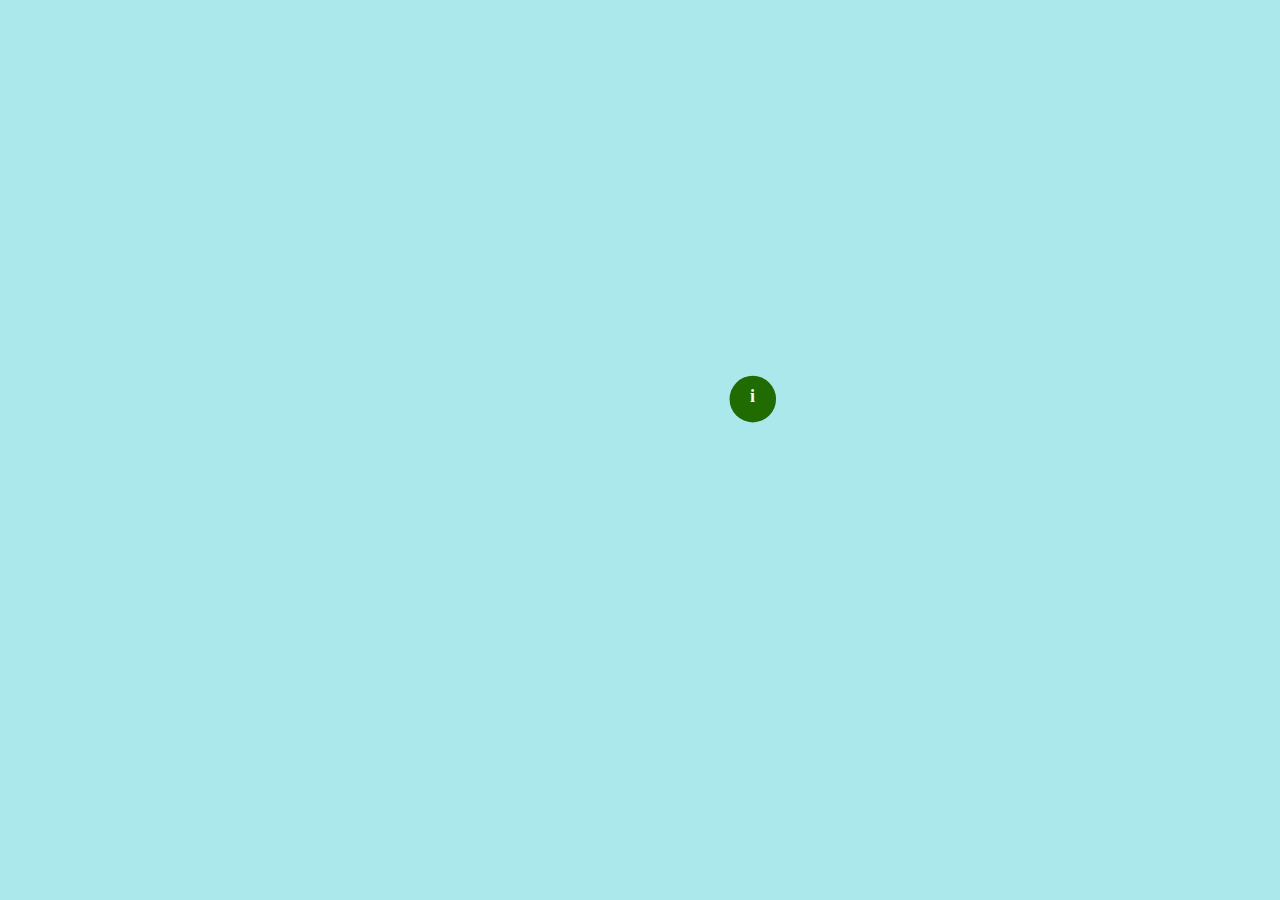
<file: index.html>
<!DOCTYPE html>
<html lang="en">
<head>
    <meta charset="UTF-8">
    <meta name="viewport" content="width=device-width, initial-scale=1.0">
    <meta http-equiv="X-UA-Compatible" content="ie=edge">
    <title>Document</title>
    <link rel="stylesheet" href="css/main.css">
</head>
<body>
    <div class="container">
        <div class="inner">
            <span>i</span>
            <h1>Hey</h1>
            <p>Lorem ipsum dolor sit amet consectetur adipisicing elit. At nostrum eius culpa quasi blanditiis vel illo eveniet delectus non soluta, sunt accusamus rerum debitis eum animi repellendus, obcaecati atque fuga.</p>
        </div>
    </div>
</body>

<script>
     function Person(firstName,lastName,age) {
            this.firstName  = firstName;
            this.lastName = lastName;
            this.age = age;
        }
var people = [
           new Person('ali', 'sadri', 5),
           new Person('ali', 'sadri', 5),
           new Person('ali', 'sadri', 5),
           new Person('ali', 'sadri', 5),
        ];

        console.table(people);

        // console.log(firstName)

</script>
</html>
</file>
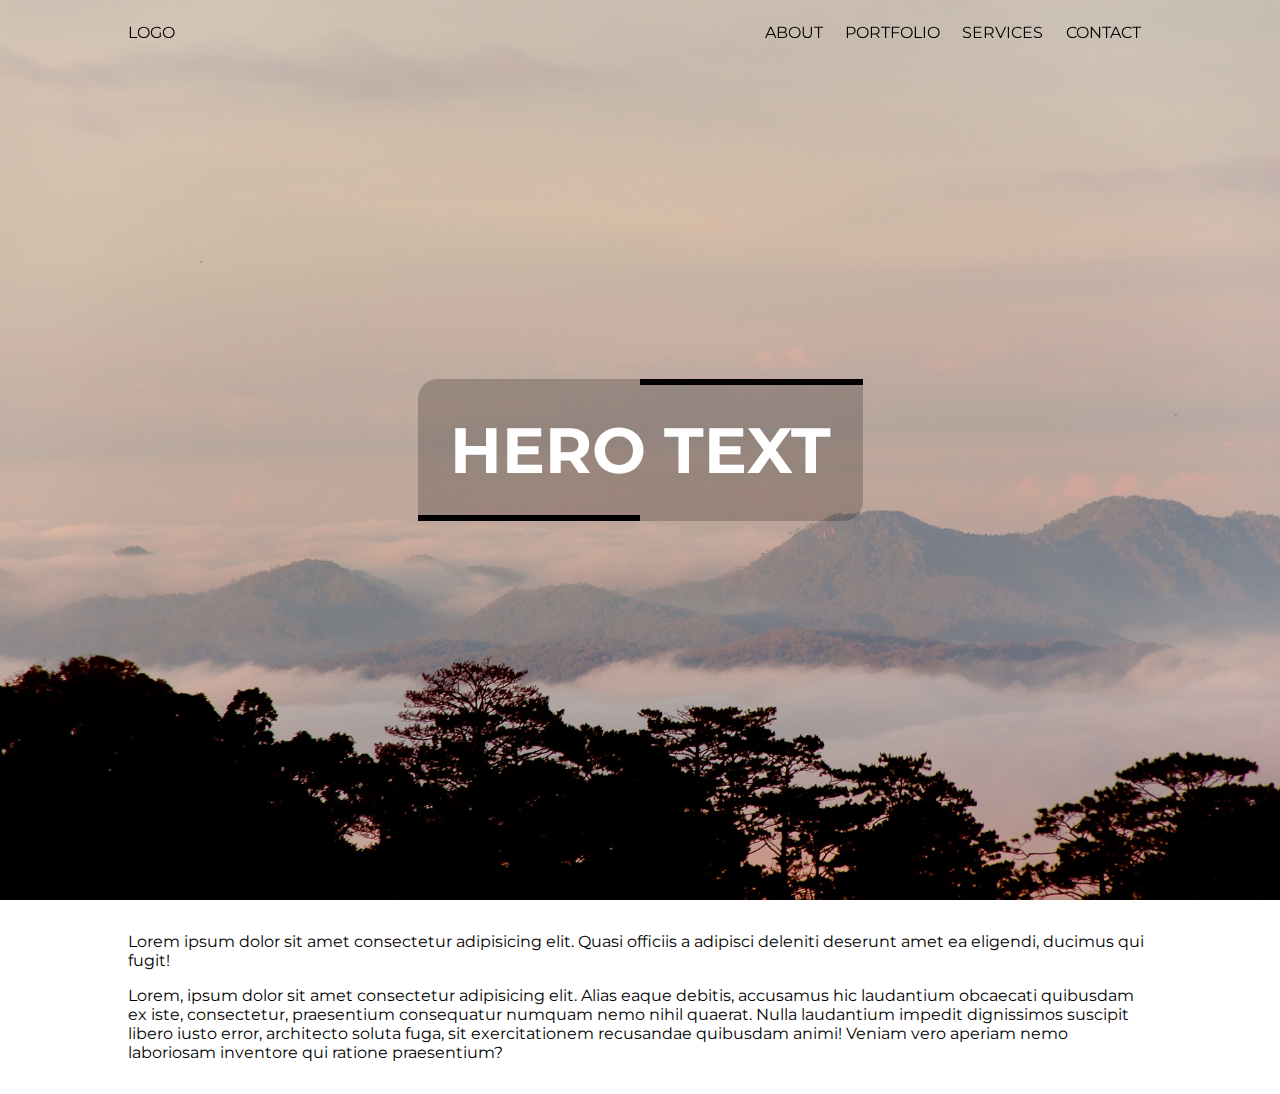
<file: responsive/index.html>
<!DOCTYPE html>
<html lang="en">
<head>
  <meta charset="UTF-8">
  <meta name="viewport" content="width=device-width, initial-scale=1.0">
  <meta http-equiv="X-UA-Compatible" content="ie=edge">
  <link rel="stylesheet" href="scss/main.css">
  <title>Responsive Navbar Tutorial</title>
</head>
<body>
  <header class="main-header">
    <div class="logo">
      <a href="#">LOGO</a>
    </div>

    <input type="checkbox" class="menu-btn" id="menu-btn">
    <label for="menu-btn" class="menu-icon">
      <span class="menu-icon__line"></span>
    </label>

    <ul class="nav-links">
      <li class="nav-link">
        <a href="#">About</a>
      </li>
      <li class="nav-link">
        <a href="#">Portfolio</a>
      </li>
      <li class="nav-link">
        <a href="#">Services</a>
      </li>
      <li class="nav-link">
        <a href="#">Contact</a>
      </li>
    </ul>
  </header>

  <div class="hero">
    <h1>Hero Text</h1>
  </div>

  <div class="container">
    <p>Lorem ipsum dolor sit amet consectetur adipisicing elit. Quasi officiis a adipisci deleniti deserunt amet ea eligendi, ducimus qui fugit!</p>
    <p>Lorem, ipsum dolor sit amet consectetur adipisicing elit. Alias eaque debitis, accusamus hic laudantium obcaecati quibusdam ex iste, consectetur, praesentium consequatur numquam nemo nihil quaerat. Nulla laudantium impedit dignissimos suscipit libero iusto error, architecto soluta fuga, sit exercitationem recusandae quibusdam animi! Veniam vero aperiam nemo laboriosam inventore qui ratione praesentium?</p>
  </div>

  <script src="js/main.js"></script>
</body>
</html>
</file>
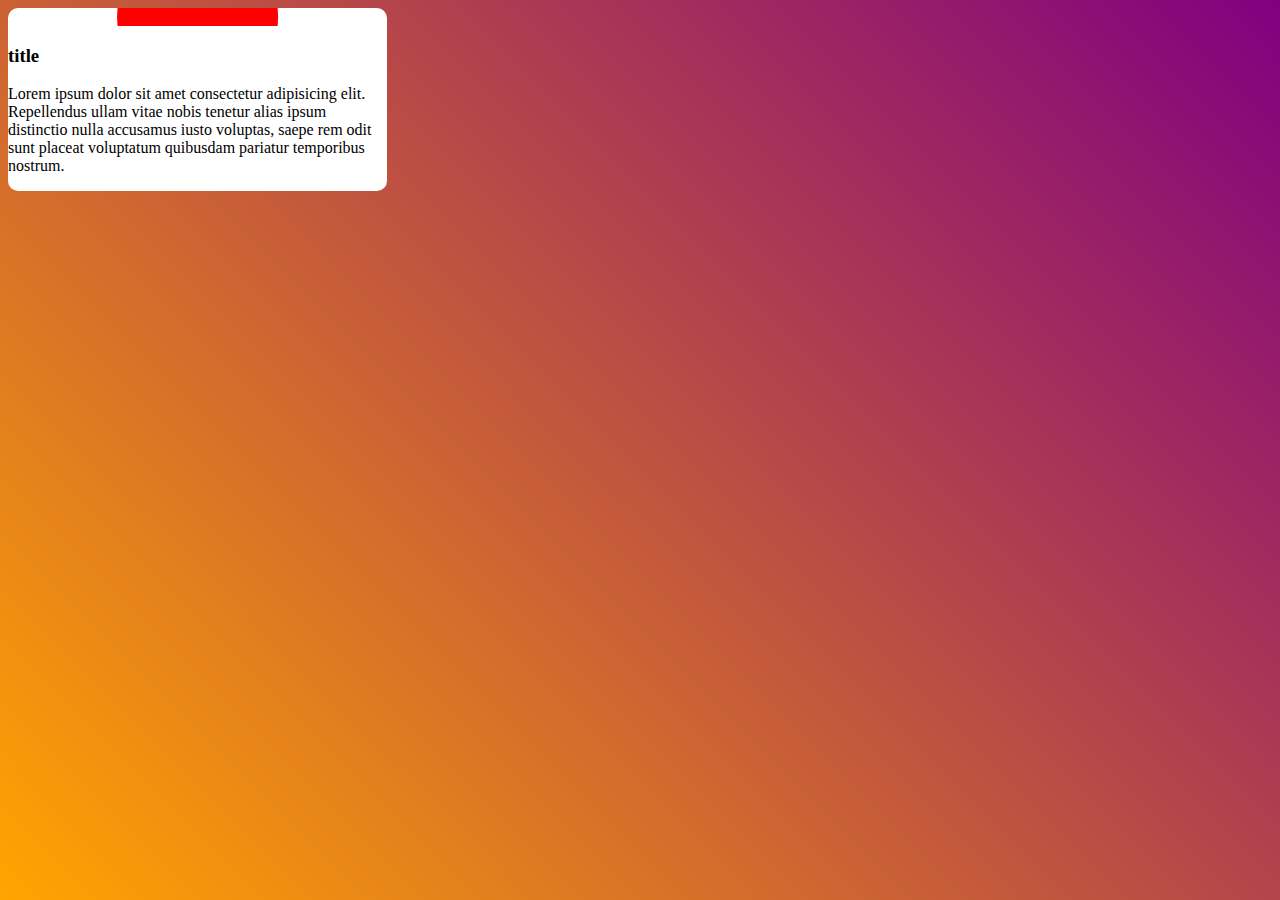
<file: card.html>
<!DOCTYPE html>
<html lang="en">
<head>
    <meta charset="UTF-8">
    <meta name="viewport" content="width=device-width, initial-scale=1.0">
    <meta http-equiv="X-UA-Compatible" content="ie=edge">
    <title>Document</title>

    <link rel="stylesheet" href="css/card.css">
</head>
<body>
            <div class="card">
                <div class="content">
                    <div class="circle">01</div>
                    <h3>title</h3>
                    <p>Lorem ipsum dolor sit amet consectetur adipisicing elit. Repellendus ullam vitae nobis 
                    tenetur alias ipsum distinctio nulla accusamus iusto voluptas, saepe rem odit sunt placeat voluptatum quibusdam pariatur temporibus nostrum.</p>
                </div>
            </div>
</body>
</html>
</file>
<file: css/main.css>
body {
  background: #abe8ec;
  margin: 0;
  height: 100vh;
  display: -ms-grid;
  display: grid;
  justify-items: center;
  -webkit-box-align: center;
      -ms-flex-align: center;
          align-items: center;
  font-family: '';
}

.inner {
  background: #206b02;
  padding: 1em;
  border-radius: 10px;
  width: 250px;
  justify-items: center;
  -webkit-box-align: center;
      -ms-flex-align: center;
          align-items: center;
  -webkit-clip-path: circle(10% at 90% 20%);
          clip-path: circle(10% at 90% 20%);
  -webkit-transition: all .5s ease-in-out;
  transition: all .5s ease-in-out;
  cursor: pointer;
}

.inner:hover {
  -webkit-clip-path: circle(100%);
          clip-path: circle(100%);
  background: #00B6FF;
}

.inner h1 {
  color: white;
  margin: 0px;
}

.inner p {
  color: white;
  font-size: 0.8rem;
}

.inner span {
  float: right;
  position: relative;
  font-weight: bold;
  font-size: large;
  color: white;
  -webkit-transition: color .5s;
  transition: color .5s;
  margin-right: 4%;
  margin-top: 2%;
}

.inner:hover span {
  color: transparent;
}
/*# sourceMappingURL=main.css.map */
</file>
<file: responsive/scss/main.css>
@import url("https://fonts.googleapis.com/css?family=Montserrat&display=swap");
.hero {
  height: 100vh;
  background: url("../img/sky.jpg") no-repeat bottom center;
  background-size: cover;
  display: -webkit-box;
  display: -ms-flexbox;
  display: flex;
  -webkit-box-pack: center;
      -ms-flex-pack: center;
          justify-content: center;
  -webkit-box-align: center;
      -ms-flex-align: center;
          align-items: center;
  padding: 0 10vw;
  color: #fff;
}

.hero h1 {
  position: relative;
  font-size: 4rem;
  text-transform: uppercase;
  text-align: center;
  background: rgba(0, 0, 0, 0.2);
  padding: 2rem;
  border-radius: 20px 0;
}

.hero h1::before, .hero h1::after {
  content: '';
  position: absolute;
  top: 0;
  height: 100%;
  width: 50%;
}

.hero h1::before {
  left: 0;
  border-bottom: 6px solid #000;
}

.hero h1::after {
  right: 0;
  border-top: 6px solid #000;
}

.main-header {
  position: fixed;
  display: -webkit-box;
  display: -ms-flexbox;
  display: flex;
  -webkit-box-pack: justify;
      -ms-flex-pack: justify;
          justify-content: space-between;
  -webkit-box-align: center;
      -ms-flex-align: center;
          align-items: center;
  height: 65px;
  width: 100vw;
  padding: 0 10vw;
  color: #000;
  z-index: 1;
  -webkit-transition: .4s ease-out;
  transition: .4s ease-out;
}

.main-header a {
  text-decoration: none;
  color: inherit;
  text-transform: uppercase;
}

.main-header .nav-links {
  display: -webkit-box;
  display: -ms-flexbox;
  display: flex;
  list-style: none;
}

.main-header .nav-links .nav-link {
  -webkit-transition: opacity 0.4s ease-in-out, -webkit-transform 0.6s cubic-bezier(0.175, 0.885, 0.32, 1.275);
  transition: opacity 0.4s ease-in-out, -webkit-transform 0.6s cubic-bezier(0.175, 0.885, 0.32, 1.275);
  transition: opacity 0.4s ease-in-out, transform 0.6s cubic-bezier(0.175, 0.885, 0.32, 1.275);
  transition: opacity 0.4s ease-in-out, transform 0.6s cubic-bezier(0.175, 0.885, 0.32, 1.275), -webkit-transform 0.6s cubic-bezier(0.175, 0.885, 0.32, 1.275);
}

.main-header .nav-links .nav-link:nth-of-type(2) {
  -webkit-transition-delay: .1s;
          transition-delay: .1s;
}

.main-header .nav-links .nav-link:nth-of-type(3) {
  -webkit-transition-delay: .2s;
          transition-delay: .2s;
}

.main-header .nav-links .nav-link:nth-of-type(4) {
  -webkit-transition-delay: .3s;
          transition-delay: .3s;
}

.main-header .nav-links .nav-link a {
  margin: .2rem;
  padding: 1rem .5rem;
}

.main-header .nav-links .nav-link a:hover {
  background: rgba(255, 255, 255, 0.2);
}

.main-header .menu-icon {
  position: relative;
  padding: 26px 10px;
  cursor: pointer;
  z-index: 1;
  display: none;
}

.main-header .menu-icon__line {
  display: block;
  position: relative;
  background: #000;
  height: 2px;
  width: 20px;
  border-radius: 4px;
  -webkit-transition: background .8s ease;
  transition: background .8s ease;
}

.main-header .menu-icon__line::before, .main-header .menu-icon__line::after {
  content: '';
  position: absolute;
  height: 100%;
  width: 100%;
  border-radius: 4px;
  background: #000;
  -webkit-transition: background .8s ease;
  transition: background .8s ease;
}

.main-header .menu-icon__line::before {
  -webkit-transform: translateY(-5px);
          transform: translateY(-5px);
}

.main-header .menu-icon__line::after {
  -webkit-transform: translateY(5px);
          transform: translateY(5px);
}

.main-header .menu-btn {
  position: absolute;
  top: -100px;
}

.main-header .menu-btn:focus ~ .menu-icon .menu-icon__line::before {
  -webkit-transform: translateY(-7px);
          transform: translateY(-7px);
}

.main-header .menu-btn:focus ~ .menu-icon .menu-icon__line::after {
  -webkit-transform: translateY(7px);
          transform: translateY(7px);
}

.main-header.scrolled {
  height: 50px;
  background: rgba(0, 0, 0, 0.9);
  color: #fff;
}

.main-header.scrolled .menu-icon__line, .main-header.scrolled .menu-icon__line::before, .main-header.scrolled .menu-icon__line::after {
  background: #fff;
}

@media screen and (max-width: 767px) {
  .main-header .menu-icon {
    display: block;
  }
  .main-header .menu-icon__line {
    -webkit-animation: closedMid 0.8s backwards;
            animation: closedMid 0.8s backwards;
    animation-direction: reverse;
  }
  .main-header .menu-icon__line::before {
    -webkit-animation: closedTop 0.8s backwards;
            animation: closedTop 0.8s backwards;
    animation-direction: reverse;
  }
  .main-header .menu-icon__line::after {
    -webkit-animation: closedBtm 0.8s backwards;
            animation: closedBtm 0.8s backwards;
    animation-direction: reverse;
  }
  .main-header .nav-links {
    position: absolute;
    top: 0;
    left: 0;
    opacity: 0;
    -webkit-box-orient: vertical;
    -webkit-box-direction: normal;
        -ms-flex-direction: column;
            flex-direction: column;
    -webkit-box-pack: space-evenly;
        -ms-flex-pack: space-evenly;
            justify-content: space-evenly;
    -webkit-box-align: center;
        -ms-flex-align: center;
            align-items: center;
    padding: 10rem 0;
    width: 100vw;
    height: 100vh;
    font-size: 2rem;
    color: #fff;
    background: #272727;
    -webkit-transition: opacity .8s .5s, -webkit-clip-path 1s .5s;
    transition: opacity .8s .5s, -webkit-clip-path 1s .5s;
    transition: opacity .8s .5s, clip-path 1s .5s;
    transition: opacity .8s .5s, clip-path 1s .5s, -webkit-clip-path 1s .5s;
    -webkit-clip-path: circle(200px at top right);
            clip-path: circle(200px at top right);
  }
  .main-header .nav-links .nav-link {
    opacity: 0;
    -webkit-transform: translateX(100%);
            transform: translateX(100%);
    width: 100%;
    text-align: center;
  }
  .main-header .nav-links .nav-link a {
    display: block;
    padding: 2rem 0;
  }
  .main-header .menu-btn:checked ~ .nav-links {
    opacity: 1;
    -webkit-clip-path: circle(100% at center);
            clip-path: circle(100% at center);
  }
  .main-header .menu-btn:checked ~ .nav-links .nav-link {
    opacity: 1;
    -webkit-transform: translateX(0);
            transform: translateX(0);
    -webkit-transition: opacity 0.4s ease-in-out, -webkit-transform 0.6s cubic-bezier(0.175, 0.885, 0.32, 1.275);
    transition: opacity 0.4s ease-in-out, -webkit-transform 0.6s cubic-bezier(0.175, 0.885, 0.32, 1.275);
    transition: opacity 0.4s ease-in-out, transform 0.6s cubic-bezier(0.175, 0.885, 0.32, 1.275);
    transition: opacity 0.4s ease-in-out, transform 0.6s cubic-bezier(0.175, 0.885, 0.32, 1.275), -webkit-transform 0.6s cubic-bezier(0.175, 0.885, 0.32, 1.275);
  }
  .main-header .menu-btn:checked ~ .nav-links .nav-link:nth-of-type(1) {
    -webkit-transition-delay: .7s;
            transition-delay: .7s;
  }
  .main-header .menu-btn:checked ~ .nav-links .nav-link:nth-of-type(2) {
    -webkit-transition-delay: .8s;
            transition-delay: .8s;
  }
  .main-header .menu-btn:checked ~ .nav-links .nav-link:nth-of-type(3) {
    -webkit-transition-delay: .9s;
            transition-delay: .9s;
  }
  .main-header .menu-btn:checked ~ .nav-links .nav-link:nth-of-type(4) {
    -webkit-transition-delay: 1s;
            transition-delay: 1s;
  }
  .main-header .menu-btn:checked ~ .menu-icon {
    border-radius: 50%;
    -webkit-animation: pulse 1s;
            animation: pulse 1s;
  }
  .main-header .menu-btn:checked ~ .menu-icon .menu-icon__line {
    background: #fff;
    -webkit-animation: openMid 0.8s forwards;
            animation: openMid 0.8s forwards;
  }
  .main-header .menu-btn:checked ~ .menu-icon .menu-icon__line::before {
    background: #fff;
    -webkit-animation: openTop 0.8s forwards;
            animation: openTop 0.8s forwards;
  }
  .main-header .menu-btn:checked ~ .menu-icon .menu-icon__line::after {
    background: #fff;
    -webkit-animation: openBtm 0.8s forwards;
            animation: openBtm 0.8s forwards;
  }
  .hero h1 {
    font-size: 2rem;
  }
}

@-webkit-keyframes pulse {
  from {
    -webkit-box-shadow: 0 0 0 0px rgba(255, 255, 255, 0.6);
            box-shadow: 0 0 0 0px rgba(255, 255, 255, 0.6);
    background: rgba(255, 255, 255, 0.6);
  }
  to {
    -webkit-box-shadow: 0 0 0 1000px rgba(255, 255, 255, 0);
            box-shadow: 0 0 0 1000px rgba(255, 255, 255, 0);
    background: rgba(255, 255, 255, 0);
  }
}

@keyframes pulse {
  from {
    -webkit-box-shadow: 0 0 0 0px rgba(255, 255, 255, 0.6);
            box-shadow: 0 0 0 0px rgba(255, 255, 255, 0.6);
    background: rgba(255, 255, 255, 0.6);
  }
  to {
    -webkit-box-shadow: 0 0 0 1000px rgba(255, 255, 255, 0);
            box-shadow: 0 0 0 1000px rgba(255, 255, 255, 0);
    background: rgba(255, 255, 255, 0);
  }
}

@-webkit-keyframes openTop {
  0% {
    -webkit-transform: translateY(-5px) rotate(0deg);
            transform: translateY(-5px) rotate(0deg);
  }
  50% {
    -webkit-transform: translateY(0px) rotate(0deg);
            transform: translateY(0px) rotate(0deg);
  }
  100% {
    -webkit-transform: translateY(0px) rotate(90deg);
            transform: translateY(0px) rotate(90deg);
  }
}

@keyframes openTop {
  0% {
    -webkit-transform: translateY(-5px) rotate(0deg);
            transform: translateY(-5px) rotate(0deg);
  }
  50% {
    -webkit-transform: translateY(0px) rotate(0deg);
            transform: translateY(0px) rotate(0deg);
  }
  100% {
    -webkit-transform: translateY(0px) rotate(90deg);
            transform: translateY(0px) rotate(90deg);
  }
}

@-webkit-keyframes closedTop {
  0% {
    -webkit-transform: translateY(-5px) rotate(0deg);
            transform: translateY(-5px) rotate(0deg);
  }
  50% {
    -webkit-transform: translateY(0px) rotate(0deg);
            transform: translateY(0px) rotate(0deg);
  }
  100% {
    -webkit-transform: translateY(0px) rotate(90deg);
            transform: translateY(0px) rotate(90deg);
  }
}

@keyframes closedTop {
  0% {
    -webkit-transform: translateY(-5px) rotate(0deg);
            transform: translateY(-5px) rotate(0deg);
  }
  50% {
    -webkit-transform: translateY(0px) rotate(0deg);
            transform: translateY(0px) rotate(0deg);
  }
  100% {
    -webkit-transform: translateY(0px) rotate(90deg);
            transform: translateY(0px) rotate(90deg);
  }
}

@-webkit-keyframes openMid {
  50% {
    -webkit-transform: rotate(0deg);
            transform: rotate(0deg);
  }
  100% {
    -webkit-transform: rotate(45deg);
            transform: rotate(45deg);
  }
}

@keyframes openMid {
  50% {
    -webkit-transform: rotate(0deg);
            transform: rotate(0deg);
  }
  100% {
    -webkit-transform: rotate(45deg);
            transform: rotate(45deg);
  }
}

@-webkit-keyframes closedMid {
  50% {
    -webkit-transform: rotate(0deg);
            transform: rotate(0deg);
  }
  100% {
    -webkit-transform: rotate(45deg);
            transform: rotate(45deg);
  }
}

@keyframes closedMid {
  50% {
    -webkit-transform: rotate(0deg);
            transform: rotate(0deg);
  }
  100% {
    -webkit-transform: rotate(45deg);
            transform: rotate(45deg);
  }
}

@-webkit-keyframes openBtm {
  0% {
    -webkit-transform: translateY(5px) rotate(0deg);
            transform: translateY(5px) rotate(0deg);
  }
  50% {
    -webkit-transform: translateY(0px) rotate(0deg);
            transform: translateY(0px) rotate(0deg);
  }
  100% {
    -webkit-transform: translateY(0px) rotate(90deg);
            transform: translateY(0px) rotate(90deg);
  }
}

@keyframes openBtm {
  0% {
    -webkit-transform: translateY(5px) rotate(0deg);
            transform: translateY(5px) rotate(0deg);
  }
  50% {
    -webkit-transform: translateY(0px) rotate(0deg);
            transform: translateY(0px) rotate(0deg);
  }
  100% {
    -webkit-transform: translateY(0px) rotate(90deg);
            transform: translateY(0px) rotate(90deg);
  }
}

@-webkit-keyframes closedBtm {
  0% {
    -webkit-transform: translateY(5px) rotate(0deg);
            transform: translateY(5px) rotate(0deg);
  }
  50% {
    -webkit-transform: translateY(0px) rotate(0deg);
            transform: translateY(0px) rotate(0deg);
  }
  100% {
    -webkit-transform: translateY(0px) rotate(90deg);
            transform: translateY(0px) rotate(90deg);
  }
}

@keyframes closedBtm {
  0% {
    -webkit-transform: translateY(5px) rotate(0deg);
            transform: translateY(5px) rotate(0deg);
  }
  50% {
    -webkit-transform: translateY(0px) rotate(0deg);
            transform: translateY(0px) rotate(0deg);
  }
  100% {
    -webkit-transform: translateY(0px) rotate(90deg);
            transform: translateY(0px) rotate(90deg);
  }
}

*, *::before, *::after {
  -webkit-box-sizing: border-box;
          box-sizing: border-box;
  margin: 0;
  padding: 0;
}

body {
  font-family: 'Montserrat', sans-serif;
}

.container {
  width: 80%;
  margin: 2rem auto;
}

.container p {
  margin: 1rem 0;
}
/*# sourceMappingURL=main.css.map */
</file>
<file: css/card.css>
body {
  background: linear-gradient(45deg, orange, purple);
  background-attachment: fixed;
  display: -ms-grid;
  display: grid;
}

.card {
  width: 30%;
  background-color: white;
  border-radius: 10px;
}

.card .content .circle {
  position: relative;
  -webkit-clip-path: circle(30%);
          clip-path: circle(30%);
  background-color: red;
}
/*# sourceMappingURL=card.css.map */
</file>
